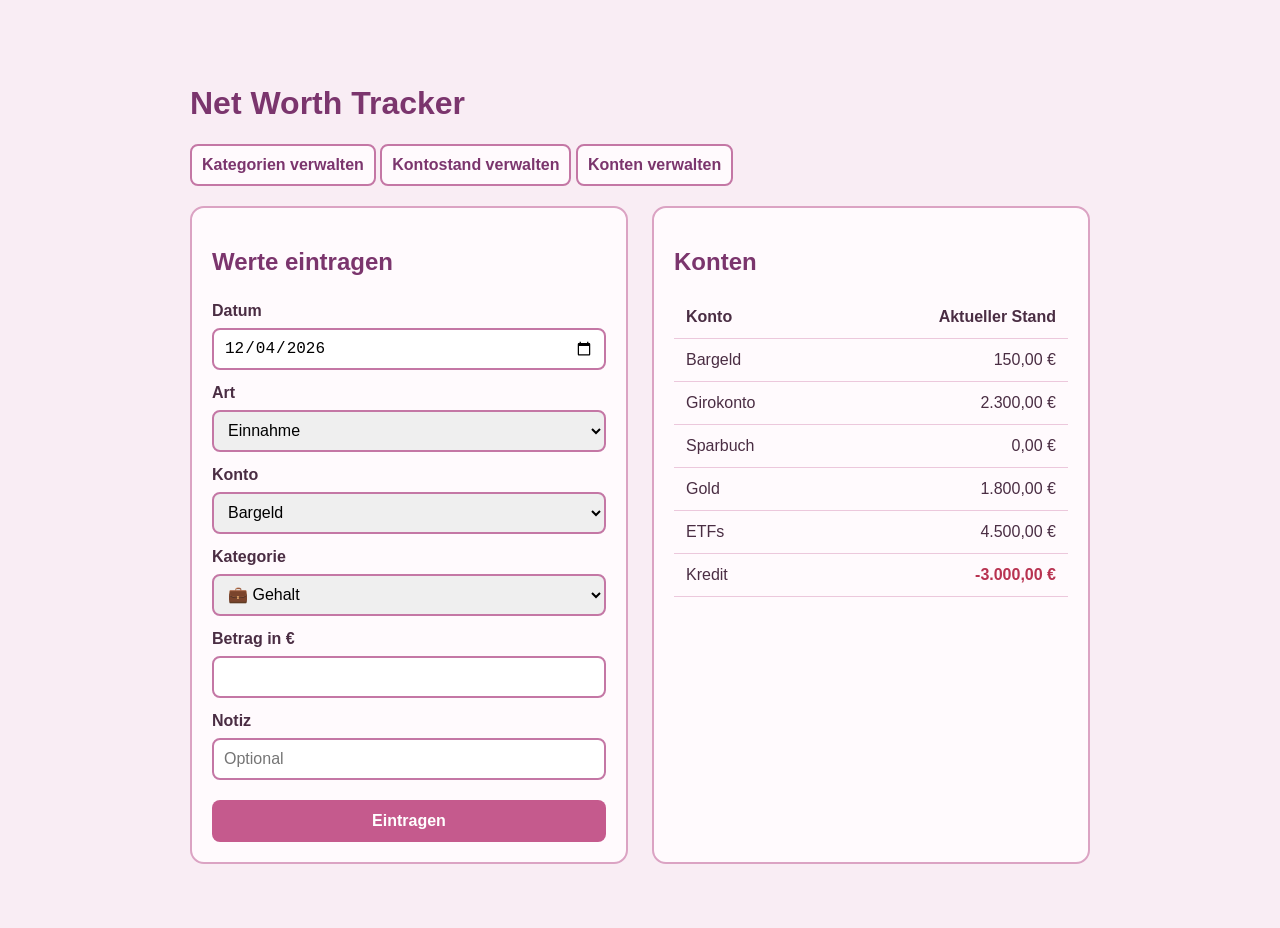
<file: index.html>
<!DOCTYPE html>
<html lang="de">
<head>
    <meta charset="UTF-8">
    <meta name="viewport" content="width=device-width, initial-scale=1.0">
    <title>Net Worth Tracker</title>
    <link rel="stylesheet" href="style.css">
</head>
<body>
    <main>
        <h1>Net Worth Tracker</h1>

        <button id="show-categories-button" type="button" class="secondary-button">
            Kategorien verwalten
        </button>
        <button id="show-balances-button" type="button" class="secondary-button">
            Kontostand verwalten
        </button>
        <button id="show-accounts-button" type="button" class="secondary-button">
            Konten verwalten
        </button>

        <section id="balance-section" class="category-section hidden">
            <h2>Kontostand verwalten</h2>
            <form id="balance-form">
                <label for="balance-account">Konto</label>
                <select id="balance-account" required></select>

                <label for="balance-amount">Neuer Kontostand in €</label>
                <input id="balance-amount" type="number" step="0.01" required>

                <button type="submit">Kontostand speichern</button>
            </form>
        </section>

        <section id="account-section" class="category-section hidden">
            <h2>Konten verwalten</h2>
            <form id="account-form">
                <label for="new-account-name">Name</label>
                <input id="new-account-name" type="text" placeholder="Zum Beispiel Sparkonto" required>

                <label for="new-account-balance">Startsaldo in €</label>
                <input id="new-account-balance" type="number" step="0.01" value="0" required>

                <button type="submit">Konto hinzufügen</button>
            </form>
        </section>

        <section id="category-section" class="category-section hidden">
            <h2>Kategorien verwalten</h2>
            <form id="category-form">
                <label for="new-category">Neue Kategorie</label>
                <input id="new-category" type="text" placeholder="Zum Beispiel Gesundheit" required>
                <label for="category-symbol">Symbol</label>
                <select id="category-symbol" required>
                    <option value="✨">✨ Sonstiges</option>
                    <option value="🍔">🍔 Essen</option>
                    <option value="👕">👕 Kleidung</option>
                    <option value="🏠">🏠 Wohnen</option>
                    <option value="🚗">🚗 Verkehr</option>
                    <option value="🎮">🎮 Freizeit</option>
                    <option value="💊">💊 Gesundheit</option>
                    <option value="💼">💼 Arbeit</option>
                    <option value="🎁">🎁 Geschenk</option>
                    <option value="🐾">🐾 Haustier</option>
                    <option value="🎓">🎓 Ausbildung</option>
                </select>
                <button type="submit">Kategorie hinzufügen</button>
            </form>
            <ul id="category-list"></ul>
            <h3>Ausgaben nach Kategorie</h3>
            <ul id="expense-category-list"></ul>
        </section>

        <div class="page-layout">
            <section class="form-section">
                <h2>Werte eintragen</h2>
                <form id="entry-form">
                    <label for="entry-date">Datum</label>
                    <input id="entry-date" type="date" required>

                    <label for="entry-type">Art</label>
                    <select id="entry-type" required>
                        <option value="income">Einnahme</option>
                        <option value="expense">Ausgabe</option>
                        <option value="transfer">Umbuchung</option>
                    </select>

                    <label for="account">Konto</label>
                    <select id="account" required></select>

                    <div id="target-account-field" class="hidden">
                        <label for="target-account">Zielkonto</label>
                        <select id="target-account"></select>
                    </div>

                    <label for="category">Kategorie</label>
                    <select id="category"></select>

                    <label for="amount">Betrag in €</label>
                    <input id="amount" type="number" min="0.01" step="0.01" required>

                    <label for="note">Notiz</label>
                    <input id="note" type="text" placeholder="Optional">

                    <button type="submit">Eintragen</button>
                </form>
            </section>

            <section class="accounts-section">
                <h2>Konten</h2>
                <table>
                    <thead>
                        <tr>
                            <th>Konto</th>
                            <th>Aktueller Stand</th>
                        </tr>
                    </thead>
                    <tbody id="accounts-list"></tbody>
                </table>
            </section>
        </div>
    </main>

    <script src="script.js"></script>
</body>
</html>
</file>
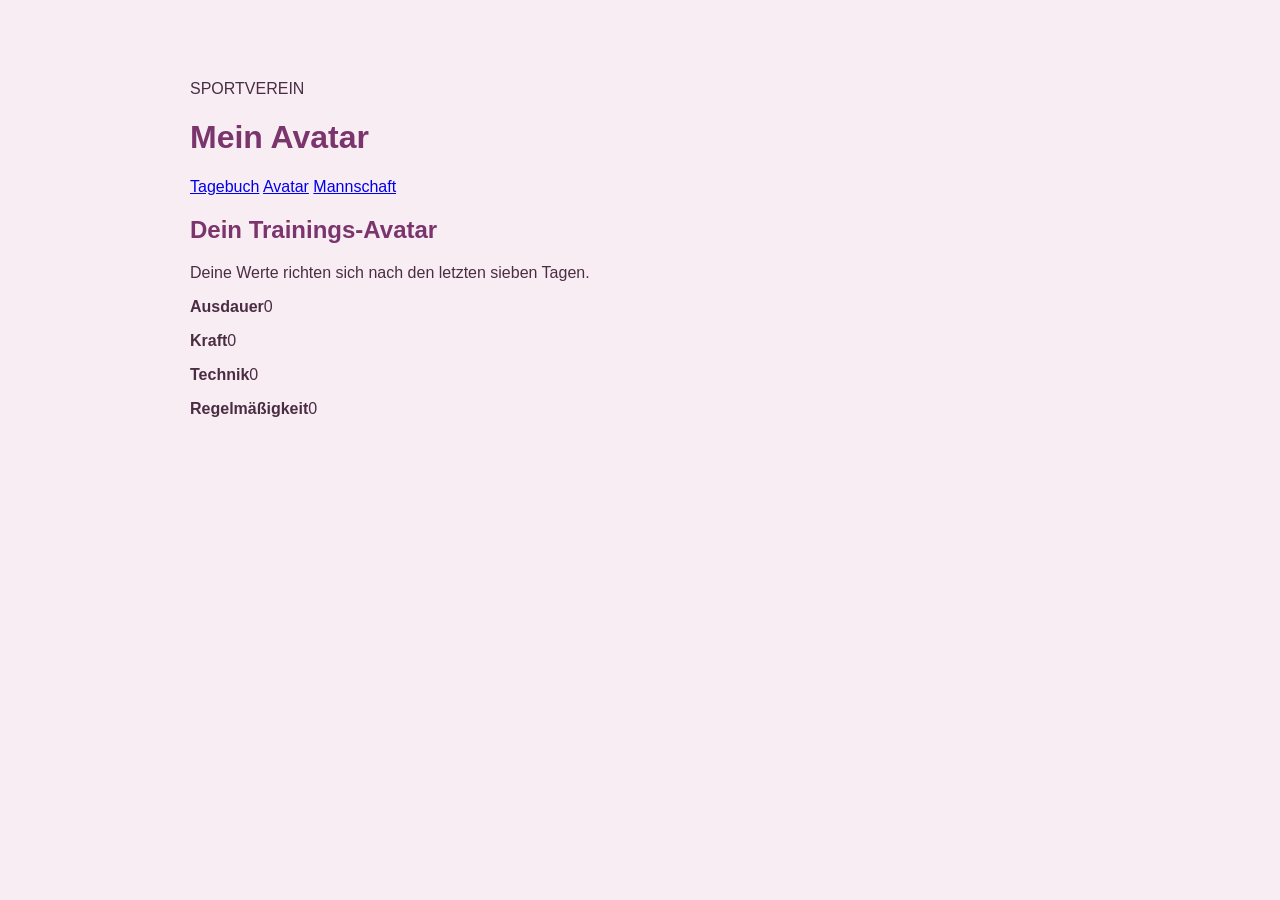
<file: avatar.html>
<!DOCTYPE html>
<html lang="de">
<head>
  <meta charset="UTF-8">
  <meta name="viewport" content="width=device-width, initial-scale=1.0">
  <title>Mein Avatar</title>
  <link rel="stylesheet" href="style.css">
</head>
<body>
  <main class="container">
    <header class="page-header">
      <p class="club-name">SPORTVEREIN</p>
      <h1>Mein Avatar</h1>
      <nav class="main-navigation" aria-label="Hauptnavigation">
        <a href="index.html">Tagebuch</a>
        <a class="active" href="avatar.html">Avatar</a>
        <a href="mannschaft.html">Mannschaft</a>
      </nav>
    </header>

    <section class="avatar-card">
      <h2>Dein Trainings-Avatar</h2>
      <p id="training-week">Deine Werte richten sich nach den letzten sieben Tagen.</p>
      <div class="avatar" aria-label="Einfache Avatar-Darstellung">
        <div class="avatar-head"></div>
        <div class="avatar-body"></div>
      </div>

      <div class="avatar-stats">
        <p><strong>Ausdauer</strong><span id="endurance-value">0</span></p>
        <div class="stat-bar"><div id="endurance-bar"></div></div>
        <p><strong>Kraft</strong><span id="strength-value">0</span></p>
        <div class="stat-bar"><div id="strength-bar"></div></div>
        <p><strong>Technik</strong><span id="skill-value">0</span></p>
        <div class="stat-bar"><div id="skill-bar"></div></div>
        <p><strong>Regelmäßigkeit</strong><span id="regularity-value">0</span></p>
        <div class="stat-bar"><div id="regularity-bar"></div></div>
      </div>
    </section>
  </main>
  <script src="script.js"></script>
</body>
</html>
</file>
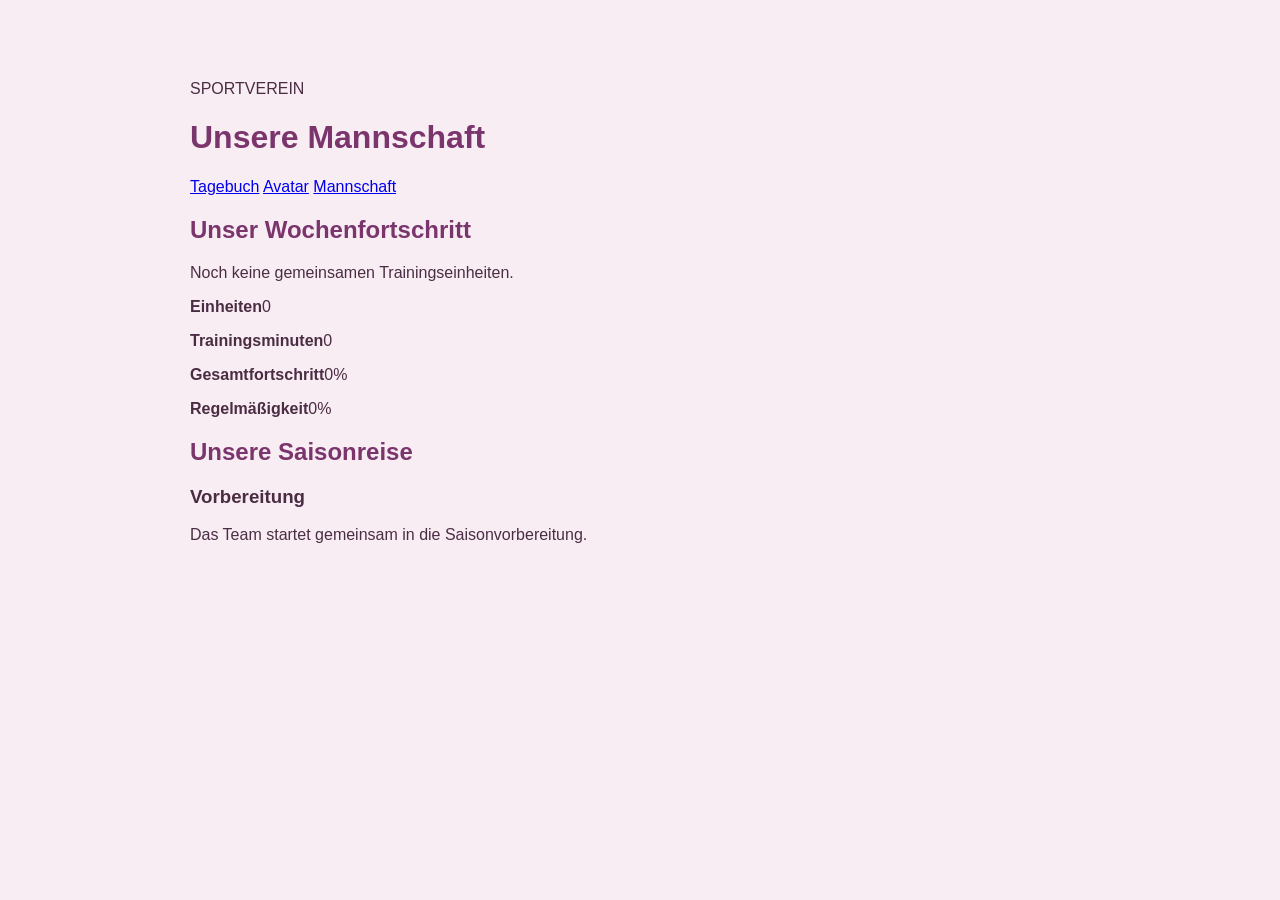
<file: mannschaft.html>
<!DOCTYPE html>
<html lang="de">
<head>
  <meta charset="UTF-8">
  <meta name="viewport" content="width=device-width, initial-scale=1.0">
  <title>Unsere Mannschaft</title>
  <link rel="stylesheet" href="style.css">
</head>
<body>
  <main class="container">
    <header class="page-header">
      <p class="club-name">SPORTVEREIN</p>
      <h1>Unsere Mannschaft</h1>
      <nav class="main-navigation" aria-label="Hauptnavigation">
        <a href="index.html">Tagebuch</a>
        <a href="avatar.html">Avatar</a>
        <a class="active" href="mannschaft.html">Mannschaft</a>
      </nav>
    </header>

    <section>
      <h2>Unser Wochenfortschritt</h2>
      <p id="team-training">Noch keine gemeinsamen Trainingseinheiten.</p>
      <div class="team-stats">
        <p><strong>Einheiten</strong><span id="team-training-count">0</span></p>
        <p><strong>Trainingsminuten</strong><span id="team-minutes">0</span></p>
        <p><strong>Gesamtfortschritt</strong><span id="team-progress">0%</span></p>
        <p><strong>Regelmäßigkeit</strong><span id="team-regularity">0%</span></p>
      </div>
    </section>

    <section class="story-stage">
      <h2>Unsere Saisonreise</h2>
      <h3 id="story-name">Vorbereitung</h3>
      <p id="story-text">Das Team startet gemeinsam in die Saisonvorbereitung.</p>
    </section>
  </main>
  <script src="script.js"></script>
</body>
</html>
</file>
<file: style.css>
body {
    margin: 0;
    background-color: #f9edf4;
    color: #4a2d43;
    font-family: Arial, sans-serif;
}

main {
    max-width: 900px;
    margin: 40px auto;
    padding: 24px;
}

h1,
h2 {
    color: #7b356d;
}

.page-layout {
    display: grid;
    grid-template-columns: 1fr 1fr;
    gap: 24px;
}

.form-section,
.accounts-section {
    background-color: #fffafd;
    border: 2px solid #dba3c3;
    border-radius: 14px;
    padding: 20px;
}

form {
    display: grid;
    gap: 8px;
}

label {
    margin-top: 6px;
    font-weight: bold;
}

input,
select,
button {
    box-sizing: border-box;
    width: 100%;
    min-height: 42px;
    border: 2px solid #c477a5;
    border-radius: 8px;
    padding: 8px 10px;
    font-size: 16px;
}

button {
    margin-top: 12px;
    border: none;
    background-color: #c55a8d;
    color: #ffffff;
    font-weight: bold;
    cursor: pointer;
}

button:hover {
    background-color: #a94277;
}

.secondary-button {
    width: auto;
    margin: 0 0 20px;
    background-color: #fffafd;
    border: 2px solid #c477a5;
    color: #7b356d;
}

.secondary-button:hover {
    background-color: #f3d5e5;
}

.category-section {
    margin-bottom: 24px;
    background-color: #fffafd;
    border: 2px solid #dba3c3;
    border-radius: 14px;
    padding: 20px;
}

.category-section ul {
    margin: 16px 0 0;
    padding-left: 20px;
}

table {
    width: 100%;
    border-collapse: collapse;
}

th,
td {
    padding: 12px;
    border-bottom: 1px solid #ecc8dc;
    text-align: left;
}

th:last-child,
td:last-child {
    text-align: right;
}

.negative {
    color: #b83250;
    font-weight: bold;
}

.hidden {
    display: none;
}

@media (max-width: 700px) {
    .page-layout {
        grid-template-columns: 1fr;
    }
}
</file>
